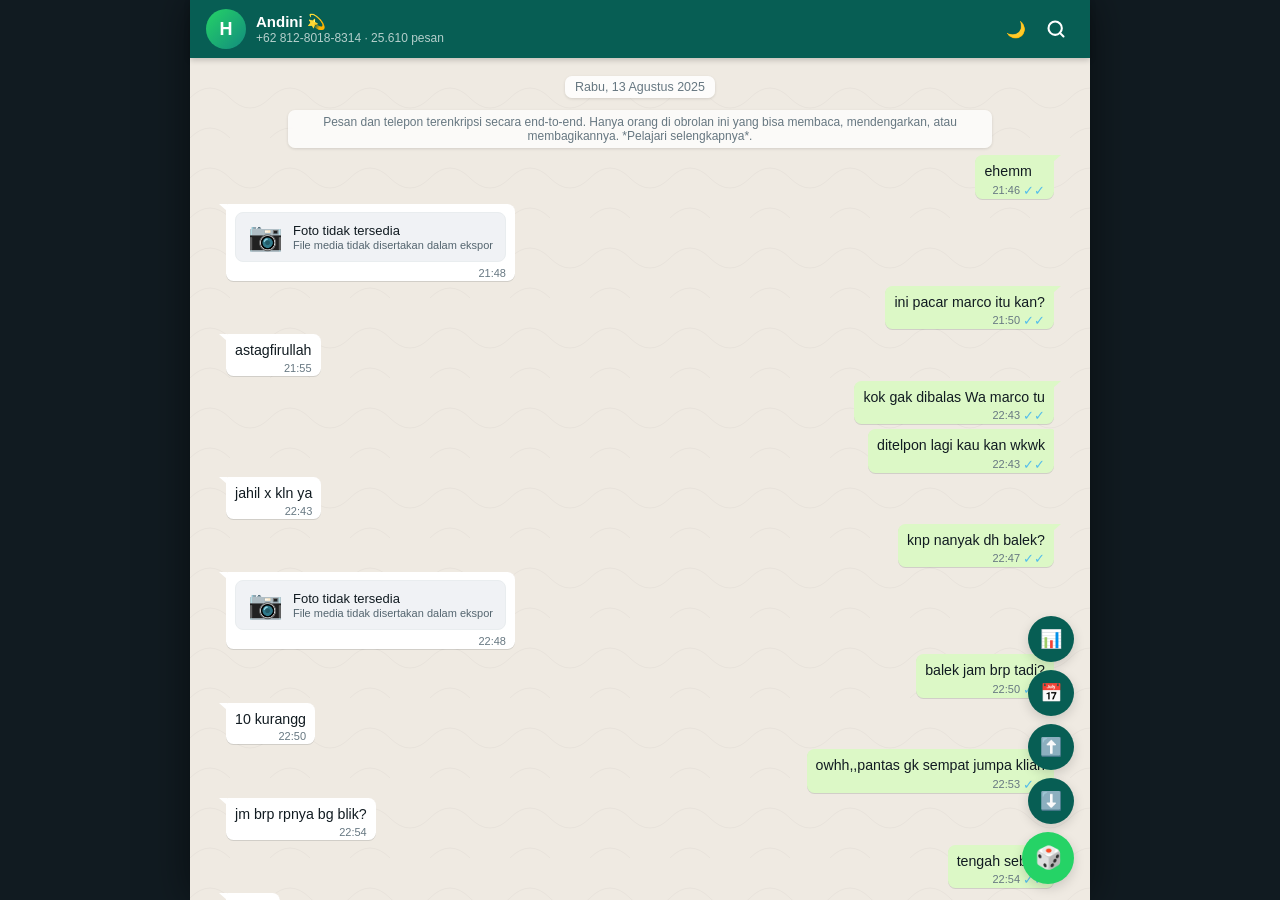
<file: index.html>
<!DOCTYPE html>
<html lang="id">
<head>
  <meta charset="UTF-8">
  <meta name="viewport" content="width=device-width, initial-scale=1.0, maximum-scale=1.0, user-scalable=no">
  <meta name="theme-color" content="#075e54">
  <meta name="apple-mobile-web-app-capable" content="yes">
  <meta name="apple-mobile-web-app-status-bar-style" content="black-translucent">
  <title>Andini 💫 — WhatsApp Memory</title>
  <!-- Google Analytics -->
  <script async src="https://www.googletagmanager.com/gtag/js?id=G-EG5H5BYGVZ"></script>
  <script>
    window.dataLayer = window.dataLayer || [];
    function gtag(){dataLayer.push(arguments);}
    gtag('js', new Date());
    gtag('config', 'G-EG5H5BYGVZ');
  </script>
  <link rel="stylesheet" href="style.css">
</head>
<body>

<!-- ============ LOADING SCREEN ============ -->
<div id="loading-screen">
  <div class="loading-logo">💬</div>
  <div class="loading-title">WhatsApp Memory</div>
  <div class="loading-progress-wrap">
    <div class="loading-progress-bar" id="loading-bar" style="width:0%"></div>
  </div>
  <div class="loading-status" id="loading-status">Memuat kenangan...</div>
</div>

<!-- ============ MAIN APP ============ -->
<div id="app">

  <!-- HEADER -->
  <header id="chat-header">
    <div class="avatar" title="Lihat profil">H</div>
    <div class="header-info">
      <div class="header-name">Andini 💫</div>
      <div class="header-sub">+62 812-8018-8314 · 25.610 pesan</div>
    </div>
    <div class="header-actions">
      <button class="icon-btn" id="dark-toggle" title="Dark/Light mode">🌙</button>
      <button class="icon-btn" id="search-icon" title="Cari pesan">
        <svg width="20" height="20" viewBox="0 0 24 24" fill="none" stroke="currentColor" stroke-width="2.5" stroke-linecap="round" stroke-linejoin="round">
          <circle cx="11" cy="11" r="8"/><line x1="21" y1="21" x2="16.65" y2="16.65"/>
        </svg>
      </button>
    </div>
  </header>

  <!-- SEARCH BAR -->
  <div id="search-bar">
    <button id="search-close" class="search-nav-btn" title="Tutup pencarian">
      <svg width="20" height="20" viewBox="0 0 24 24" fill="none" stroke="currentColor" stroke-width="2.5">
        <line x1="18" y1="6" x2="6" y2="18"/><line x1="6" y1="6" x2="18" y2="18"/>
      </svg>
    </button>
    <input type="text" id="search-input" placeholder="Cari pesan..." autocomplete="off">
    <span id="search-count"></span>
    <button id="search-prev" class="search-nav-btn" title="Sebelumnya">
      <svg width="16" height="16" viewBox="0 0 24 24" fill="none" stroke="currentColor" stroke-width="2.5">
        <polyline points="18,15 12,9 6,15"/>
      </svg>
    </button>
    <button id="search-next" class="search-nav-btn" title="Berikutnya">
      <svg width="16" height="16" viewBox="0 0 24 24" fill="none" stroke="currentColor" stroke-width="2.5">
        <polyline points="6,9 12,15 18,9"/>
      </svg>
    </button>
  </div>

  <!-- MESSAGES -->
  <div id="messages-wrapper">
    <div id="messages-container">
      <!-- Pesan akan dirender oleh JavaScript -->
    </div>
  </div>

</div>

<!-- ============ FLOATING ACTION BUTTONS ============ -->
<div id="fab-container">
  <button class="fab" id="fab-stats" title="Statistik Chat" style="font-size:18px">📊</button>
  <button class="fab" id="fab-date" title="Lompat ke Tanggal" style="font-size:18px">📅</button>
  <button class="fab" id="fab-top" title="Ke Pesan Pertama" style="font-size:18px">⬆️</button>
  <button class="fab" id="fab-bottom" title="Ke Pesan Terakhir" style="font-size:18px">⬇️</button>
  <button class="fab primary" id="fab-memory" title="Kenangan Acak">🎲</button>
</div>

<!-- ============ DATE JUMP MODAL ============ -->
<div class="modal-overlay" id="date-modal">
  <div class="modal">
    <div class="modal-title">
      📅 Lompat ke Tanggal
      <button class="modal-close" id="close-date-modal">×</button>
    </div>
    <div class="date-list" id="date-list">
      <!-- Tanggal diisi oleh JavaScript -->
    </div>
  </div>
</div>

<!-- ============ STATS PANEL ============ -->
<div id="stats-panel">
  <div class="stats-container">
    <div class="stats-header">
      <div class="stats-title">📊 Statistik Percakapan</div>
      <button class="modal-close" id="close-stats">×</button>
    </div>
    <div id="stats-content">
      <!-- Konten statistik diisi JavaScript -->
    </div>
  </div>
</div>

<!-- ============ RANDOM MEMORY TOAST ============ -->
<div id="memory-toast">
  <div class="memory-card">
    <div class="memory-emoji" id="memory-emoji">💫</div>
    <div class="memory-date" id="memory-date"></div>
    <div class="memory-sender" id="memory-sender"></div>
    <div class="memory-text" id="memory-text"></div>
    <div class="memory-actions">
      <button class="btn btn-secondary" id="memory-close">Tutup</button>
      <button class="btn btn-secondary" id="memory-again">🎲 Lagi</button>
      <button class="btn btn-primary" id="memory-goto">Lihat Chat →</button>
    </div>
  </div>
</div>

<!-- ============ SCRIPTS ============ -->
<!-- Data percakapan di-embed langsung — tidak perlu server/internet -->
<script src="chat_data.js"></script>
<script src="app.js"></script>

</body>
</html>
</file>
<file: style.css>
/* ============================================
   WhatsApp Memory Viewer - Premium CSS
   ============================================ */

:root {
  /* Light Mode Colors */
  --bg-main: #efeae2;
  --bg-header: #075e54;
  --bg-header-sub: #128c7e;
  --bg-bubble-right: #dcf8c6;
  --bg-bubble-left: #ffffff;
  --bg-date-sep: rgba(255,255,255,0.85);
  --bg-system: rgba(255,255,255,0.75);
  --bg-search: #f0f2f5;
  --bg-sidebar: #ffffff;
  --bg-stats-card: #ffffff;
  --bg-media-card: #f0f2f5;
  --bg-vn-card: #e8f5e9;
  --bg-overlay: rgba(0,0,0,0.5);

  --text-primary: #111b21;
  --text-secondary: #54656f;
  --text-time: #667781;
  --text-system: #667781;
  --text-sender: #06cf9c;
  --text-search-highlight: #f3722c;
  --text-on-header: #ffffff;
  --text-bubble-right: #111b21;
  --text-bubble-left: #111b21;

  --border-light: #e9edef;
  --border-input: #d1d7db;
  --shadow-bubble: 0 1px 0.5px rgba(11,20,26,0.13);
  --shadow-card: 0 1px 3px rgba(0,0,0,0.12);
  --shadow-float: 0 4px 12px rgba(0,0,0,0.15);

  --radius-bubble: 7.5px;
  --radius-card: 12px;

  --font-main: -apple-system, BlinkMacSystemFont, 'Segoe UI', Roboto, Helvetica, Arial, sans-serif;
  --font-size-msg: 14.2px;
  --font-size-time: 11px;
  --font-size-date: 12.5px;

  --transition: 0.2s ease;
  --header-height: 58px;
  --search-bar-height: 50px;
}

/* Dark Mode */
body.dark {
  --bg-main: #0b141a;
  --bg-header: #1f2c33;
  --bg-header-sub: #182229;
  --bg-bubble-right: #005c4b;
  --bg-bubble-left: #202c33;
  --bg-date-sep: rgba(31,44,51,0.9);
  --bg-system: rgba(31,44,51,0.85);
  --bg-search: #111b21;
  --bg-sidebar: #111b21;
  --bg-stats-card: #1f2c33;
  --bg-media-card: #2a3942;
  --bg-vn-card: #1a2f1e;
  --bg-overlay: rgba(0,0,0,0.7);

  --text-primary: #e9edef;
  --text-secondary: #8696a0;
  --text-time: #8696a0;
  --text-system: #8696a0;
  --text-sender: #06cf9c;
  --text-bubble-right: #e9edef;
  --text-bubble-left: #e9edef;

  --border-light: #2a3942;
  --border-input: #2a3942;
  --shadow-bubble: 0 1px 0.5px rgba(0,0,0,0.4);
  --shadow-card: 0 1px 3px rgba(0,0,0,0.3);
  --shadow-float: 0 4px 12px rgba(0,0,0,0.4);
}

/* Reset & Base */
*, *::before, *::after { box-sizing: border-box; margin: 0; padding: 0; }

html { height: 100%; }

body {
  font-family: var(--font-main);
  background: var(--bg-main);
  color: var(--text-primary);
  height: 100%;
  overflow: hidden;
  transition: background var(--transition), color var(--transition);
}

/* ============ LAYOUT ============ */
#app {
  display: flex;
  flex-direction: column;
  height: 100vh;
  max-width: 900px;
  margin: 0 auto;
  position: relative;
}

/* ============ HEADER ============ */
#chat-header {
  display: flex;
  align-items: center;
  gap: 10px;
  padding: 8px 16px;
  background: var(--bg-header);
  height: var(--header-height);
  flex-shrink: 0;
  position: relative;
  z-index: 100;
  box-shadow: 0 2px 6px rgba(0,0,0,0.2);
}

.avatar {
  width: 40px;
  height: 40px;
  border-radius: 50%;
  background: linear-gradient(135deg, #25d366, #128c7e);
  display: flex;
  align-items: center;
  justify-content: center;
  font-size: 18px;
  color: white;
  font-weight: 700;
  flex-shrink: 0;
  cursor: pointer;
  text-transform: uppercase;
}

.header-info {
  flex: 1;
  min-width: 0;
  cursor: pointer;
}

.header-name {
  font-size: 15px;
  font-weight: 600;
  color: var(--text-on-header);
  white-space: nowrap;
  overflow: hidden;
  text-overflow: ellipsis;
}

.header-sub {
  font-size: 12px;
  color: rgba(255,255,255,0.7);
}

.header-actions {
  display: flex;
  gap: 4px;
  align-items: center;
}

.icon-btn {
  width: 36px;
  height: 36px;
  border: none;
  background: transparent;
  color: var(--text-on-header);
  border-radius: 50%;
  cursor: pointer;
  display: flex;
  align-items: center;
  justify-content: center;
  transition: background var(--transition);
  font-size: 18px;
}

.icon-btn:hover { background: rgba(255,255,255,0.15); }
.icon-btn:active { background: rgba(255,255,255,0.25); }

/* ============ SEARCH BAR ============ */
#search-bar {
  display: none;
  align-items: center;
  gap: 8px;
  padding: 8px 12px;
  background: var(--bg-header-sub);
  height: var(--search-bar-height);
  flex-shrink: 0;
}

#search-bar.visible { display: flex; }

#search-input {
  flex: 1;
  border: none;
  background: rgba(255,255,255,0.15);
  color: white;
  padding: 7px 12px;
  border-radius: 20px;
  font-size: 14px;
  outline: none;
  font-family: var(--font-main);
}

#search-input::placeholder { color: rgba(255,255,255,0.6); }

#search-count {
  color: rgba(255,255,255,0.8);
  font-size: 12px;
  white-space: nowrap;
  min-width: 60px;
  text-align: right;
}

.search-nav-btn {
  background: transparent;
  border: none;
  color: white;
  cursor: pointer;
  padding: 4px;
  border-radius: 50%;
  display: flex;
  align-items: center;
  justify-content: center;
  width: 30px;
  height: 30px;
  transition: background var(--transition);
}

.search-nav-btn:hover { background: rgba(255,255,255,0.15); }

/* ============ CHAT MESSAGES AREA ============ */
#messages-wrapper {
  flex: 1;
  overflow-y: auto;
  overflow-x: hidden;
  position: relative;
  background: var(--bg-main);
  background-image: url("data:image/svg+xml,%3Csvg width='400' height='400' xmlns='http://www.w3.org/2000/svg'%3E%3Cdefs%3E%3Cpattern id='p' width='80' height='80' patternUnits='userSpaceOnUse'%3E%3Cpath d='M0 40 Q20 20 40 40 Q60 60 80 40' stroke='%23c8c4bc' stroke-width='0.5' fill='none' opacity='0.4'/%3E%3Cpath d='M0 80 Q20 60 40 80' stroke='%23c8c4bc' stroke-width='0.5' fill='none' opacity='0.4'/%3E%3C/pattern%3E%3C/defs%3E%3Crect width='400' height='400' fill='url(%23p)'/%3E%3C/svg%3E");
  scroll-behavior: smooth;
}

body.dark #messages-wrapper {
  background-image: url("data:image/svg+xml,%3Csvg width='400' height='400' xmlns='http://www.w3.org/2000/svg'%3E%3Cdefs%3E%3Cpattern id='p' width='80' height='80' patternUnits='userSpaceOnUse'%3E%3Cpath d='M0 40 Q20 20 40 40 Q60 60 80 40' stroke='%23182229' stroke-width='0.8' fill='none' opacity='0.6'/%3E%3Cpath d='M0 80 Q20 60 40 80' stroke='%23182229' stroke-width='0.8' fill='none' opacity='0.6'/%3E%3C/pattern%3E%3C/defs%3E%3Crect width='400' height='400' fill='url(%23p)'/%3E%3C/svg%3E");
}

#messages-container {
  padding: 8px 4% 12px;
  display: flex;
  flex-direction: column;
  gap: 2px;
  min-height: 100%;
}

/* ============ DATE SEPARATOR ============ */
.date-separator {
  display: flex;
  justify-content: center;
  margin: 10px 0 6px;
  position: relative;
  z-index: 1;
}

.date-separator-inner {
  background: var(--bg-date-sep);
  color: var(--text-system);
  font-size: var(--font-size-date);
  font-weight: 500;
  padding: 4px 10px;
  border-radius: 7px;
  box-shadow: var(--shadow-card);
  backdrop-filter: blur(4px);
}

/* ============ SYSTEM MESSAGES ============ */
.system-message {
  display: flex;
  justify-content: center;
  margin: 4px 0;
}

.system-message-inner {
  background: var(--bg-system);
  color: var(--text-system);
  font-size: 12px;
  padding: 5px 12px;
  border-radius: 7px;
  max-width: 85%;
  text-align: center;
  box-shadow: var(--shadow-card);
  backdrop-filter: blur(4px);
}

/* ============ MESSAGE BUBBLES ============ */
.message-row {
  display: flex;
  margin-bottom: 1px;
  padding: 1px 0;
}

.message-row.right { justify-content: flex-end; }
.message-row.left { justify-content: flex-start; }

/* Group consecutive messages - reduce gap */
.message-row.grouped { margin-bottom: 0; }

.bubble {
  max-width: min(75%, 520px);
  padding: 6px 9px 4px;
  border-radius: var(--radius-bubble);
  position: relative;
  box-shadow: var(--shadow-bubble);
  word-wrap: break-word;
  overflow-wrap: break-word;
  animation: bubbleIn 0.15s ease-out;
}

@keyframes bubbleIn {
  from { opacity: 0; transform: scale(0.95); }
  to { opacity: 1; transform: scale(1); }
}

.message-row.right .bubble {
  background: var(--bg-bubble-right);
  color: var(--text-bubble-right);
  border-top-right-radius: 2px;
}

.message-row.left .bubble {
  background: var(--bg-bubble-left);
  color: var(--text-bubble-left);
  border-top-left-radius: 2px;
}

/* Tail for first in group */
.message-row.right .bubble.first-in-group::after {
  content: '';
  position: absolute;
  right: -7px;
  top: 0;
  width: 0;
  height: 0;
  border-left: 8px solid var(--bg-bubble-right);
  border-bottom: 7px solid transparent;
}

.message-row.left .bubble.first-in-group::before {
  content: '';
  position: absolute;
  left: -7px;
  top: 0;
  width: 0;
  height: 0;
  border-right: 8px solid var(--bg-bubble-left);
  border-bottom: 7px solid transparent;
}

.bubble-text {
  font-size: var(--font-size-msg);
  line-height: 1.45;
  white-space: pre-wrap;
  word-break: break-word;
}

/* WhatsApp text formatting */
.bubble-text .bold { font-weight: 700; }
.bubble-text .italic { font-style: italic; }
.bubble-text .strike { text-decoration: line-through; }
.bubble-text .mono {
  font-family: 'Courier New', monospace;
  font-size: 13px;
  background: rgba(0,0,0,0.06);
  padding: 0 3px;
  border-radius: 3px;
}

/* Deleted message */
.bubble-text.deleted {
  color: var(--text-secondary);
  font-style: italic;
}

/* Edited tag */
.edited-tag {
  font-size: 10px;
  color: var(--text-time);
  font-style: italic;
  margin-left: 4px;
}

/* Message meta (time + status) */
.bubble-meta {
  display: flex;
  align-items: center;
  justify-content: flex-end;
  gap: 3px;
  margin-top: 2px;
  float: right;
  margin-left: 8px;
  margin-bottom: -2px;
}

.bubble-time {
  font-size: var(--font-size-time);
  color: var(--text-time);
  white-space: nowrap;
  line-height: 1;
}

.bubble-tick {
  color: #53bdeb;
  font-size: 13px;
  line-height: 1;
}

/* ============ MEDIA CARDS ============ */
.media-card {
  display: flex;
  align-items: center;
  gap: 10px;
  background: var(--bg-media-card);
  border-radius: 8px;
  padding: 10px 12px;
  margin: 2px 0 4px;
  min-width: 200px;
  max-width: 100%;
  border: 1px solid var(--border-light);
}

.media-icon {
  font-size: 28px;
  flex-shrink: 0;
  line-height: 1;
}

.media-info {
  flex: 1;
  min-width: 0;
}

.media-label {
  font-size: 13px;
  font-weight: 500;
  color: var(--text-primary);
}

.media-sublabel {
  font-size: 11px;
  color: var(--text-secondary);
  margin-top: 1px;
}

/* ============ VOICE NOTE ============ */
.vn-card {
  background: var(--bg-vn-card);
  border-radius: 20px;
  padding: 8px 12px;
  min-width: 220px;
  max-width: 300px;
  border: 1px solid rgba(37, 211, 102, 0.2);
}

.vn-card audio {
  width: 100%;
  height: 36px;
  outline: none;
}

.vn-card audio::-webkit-media-controls-panel {
  background: transparent;
}

.vn-placeholder {
  display: flex;
  align-items: center;
  gap: 10px;
  padding: 4px 0;
}

.vn-waveform {
  display: flex;
  align-items: center;
  gap: 2px;
  flex: 1;
}

.vn-bar {
  width: 3px;
  border-radius: 2px;
  background: var(--text-secondary);
  opacity: 0.5;
  animation: wave 1s ease-in-out infinite;
}

.vn-bar:nth-child(1) { height: 8px; animation-delay: 0s; }
.vn-bar:nth-child(2) { height: 16px; animation-delay: 0.1s; }
.vn-bar:nth-child(3) { height: 12px; animation-delay: 0.2s; }
.vn-bar:nth-child(4) { height: 20px; animation-delay: 0.3s; }
.vn-bar:nth-child(5) { height: 14px; animation-delay: 0.4s; }
.vn-bar:nth-child(6) { height: 18px; animation-delay: 0.5s; }
.vn-bar:nth-child(7) { height: 10px; animation-delay: 0.6s; }
.vn-bar:nth-child(8) { height: 16px; animation-delay: 0.7s; }
.vn-bar:nth-child(9) { height: 22px; animation-delay: 0.8s; }
.vn-bar:nth-child(10) { height: 12px; animation-delay: 0.9s; }

@keyframes wave {
  0%, 100% { transform: scaleY(0.5); opacity: 0.4; }
  50% { transform: scaleY(1); opacity: 0.8; }
}

.vn-label {
  font-size: 12px;
  color: var(--text-secondary);
  font-style: italic;
}

/* Search highlight */
.highlight {
  background: rgba(255, 215, 0, 0.65);
  color: #000;
  border-radius: 2px;
  padding: 0 1px;
}

.highlight.active {
  background: rgba(255, 150, 0, 0.75);
}

/* ============ FLOATING BUTTONS ============ */
#fab-container {
  position: fixed;
  right: 16px;
  bottom: 16px;
  display: flex;
  flex-direction: column;
  gap: 8px;
  align-items: flex-end;
  z-index: 200;
}

/* On desktop constrained to app width */
@media (min-width: 900px) {
  #fab-container {
    right: calc((100vw - 900px) / 2 + 16px);
  }
}

.fab {
  background: var(--bg-header);
  color: white;
  border: none;
  border-radius: 50%;
  width: 46px;
  height: 46px;
  font-size: 20px;
  cursor: pointer;
  box-shadow: var(--shadow-float);
  display: flex;
  align-items: center;
  justify-content: center;
  transition: transform var(--transition), background var(--transition);
  text-decoration: none;
}

.fab:hover { transform: scale(1.1); background: var(--bg-header-sub); }
.fab:active { transform: scale(0.95); }

.fab.primary {
  width: 52px;
  height: 52px;
  font-size: 22px;
  background: #25d366;
}

.fab.primary:hover { background: #1da851; }

.fab-label {
  font-size: 11px;
  background: rgba(0,0,0,0.7);
  color: white;
  padding: 2px 8px;
  border-radius: 10px;
  position: absolute;
  right: 58px;
  white-space: nowrap;
}

/* ============ DATE JUMP MODAL ============ */
.modal-overlay {
  display: none;
  position: fixed;
  inset: 0;
  background: var(--bg-overlay);
  z-index: 300;
  align-items: center;
  justify-content: center;
  backdrop-filter: blur(3px);
  padding: 20px;
}

.modal-overlay.visible { display: flex; }

.modal {
  background: var(--bg-sidebar);
  border-radius: var(--radius-card);
  padding: 20px;
  max-width: 380px;
  width: 100%;
  box-shadow: var(--shadow-float);
  max-height: 80vh;
  display: flex;
  flex-direction: column;
}

.modal-title {
  font-size: 16px;
  font-weight: 600;
  color: var(--text-primary);
  margin-bottom: 14px;
  padding-bottom: 10px;
  border-bottom: 1px solid var(--border-light);
}

.modal-close {
  float: right;
  cursor: pointer;
  background: none;
  border: none;
  font-size: 20px;
  color: var(--text-secondary);
  line-height: 1;
}

.date-list {
  overflow-y: auto;
  flex: 1;
  display: grid;
  grid-template-columns: 1fr 1fr;
  gap: 6px;
  padding-right: 4px;
}

.date-item {
  padding: 8px 10px;
  border-radius: 8px;
  border: 1px solid var(--border-light);
  cursor: pointer;
  font-size: 13px;
  color: var(--text-primary);
  transition: background var(--transition), border-color var(--transition);
  text-align: center;
}

.date-item:hover {
  background: #25d366;
  color: white;
  border-color: #25d366;
}

/* ============ STATS PANEL ============ */
#stats-panel {
  display: none;
  position: fixed;
  inset: 0;
  background: var(--bg-overlay);
  z-index: 300;
  align-items: flex-start;
  justify-content: center;
  overflow-y: auto;
  padding: 20px;
  backdrop-filter: blur(3px);
}

#stats-panel.visible { display: flex; }

.stats-container {
  background: var(--bg-sidebar);
  border-radius: var(--radius-card);
  padding: 20px;
  max-width: 500px;
  width: 100%;
  box-shadow: var(--shadow-float);
  margin: auto;
}

.stats-header {
  display: flex;
  justify-content: space-between;
  align-items: center;
  margin-bottom: 16px;
  padding-bottom: 12px;
  border-bottom: 1px solid var(--border-light);
}

.stats-title {
  font-size: 17px;
  font-weight: 700;
  color: var(--text-primary);
}

.stats-grid {
  display: grid;
  grid-template-columns: 1fr 1fr;
  gap: 10px;
  margin-bottom: 16px;
}

.stat-card {
  background: var(--bg-stats-card);
  border: 1px solid var(--border-light);
  border-radius: 10px;
  padding: 12px;
  text-align: center;
  box-shadow: var(--shadow-card);
}

.stat-number {
  font-size: 22px;
  font-weight: 700;
  color: #075e54;
  line-height: 1.2;
}

body.dark .stat-number { color: #25d366; }

.stat-label {
  font-size: 11px;
  color: var(--text-secondary);
  margin-top: 2px;
  font-weight: 500;
}

.stats-section {
  margin-top: 14px;
}

.stats-section-title {
  font-size: 13px;
  font-weight: 600;
  color: var(--text-secondary);
  text-transform: uppercase;
  letter-spacing: 0.5px;
  margin-bottom: 8px;
}

.sender-bar-wrap {
  margin-bottom: 10px;
}

.sender-bar-label {
  display: flex;
  justify-content: space-between;
  font-size: 13px;
  color: var(--text-primary);
  margin-bottom: 4px;
}

.sender-bar-track {
  height: 8px;
  background: var(--border-light);
  border-radius: 4px;
  overflow: hidden;
}

.sender-bar-fill {
  height: 100%;
  border-radius: 4px;
  transition: width 0.5s ease;
}

.sender-bar-fill.right { background: #25d366; }
.sender-bar-fill.left { background: #53bdeb; }

.top-list {
  display: flex;
  flex-wrap: wrap;
  gap: 6px;
  margin-top: 6px;
}

.top-tag {
  background: var(--bg-search);
  border: 1px solid var(--border-light);
  border-radius: 20px;
  padding: 4px 10px;
  font-size: 12.5px;
  color: var(--text-primary);
  display: flex;
  align-items: center;
  gap: 5px;
}

.top-tag .count {
  font-size: 11px;
  color: var(--text-secondary);
}

.hour-chart {
  display: flex;
  align-items: flex-end;
  gap: 3px;
  height: 60px;
  margin-top: 8px;
}

.hour-bar-wrap {
  flex: 1;
  display: flex;
  flex-direction: column;
  align-items: center;
  height: 100%;
  justify-content: flex-end;
}

.hour-bar {
  width: 100%;
  background: #25d366;
  border-radius: 2px 2px 0 0;
  min-height: 2px;
  transition: height 0.5s ease;
  opacity: 0.8;
}

.hour-label {
  font-size: 9px;
  color: var(--text-secondary);
  margin-top: 3px;
}

/* ============ RANDOM MEMORY TOAST ============ */
#memory-toast {
  display: none;
  position: fixed;
  inset: 0;
  background: var(--bg-overlay);
  z-index: 400;
  align-items: center;
  justify-content: center;
  padding: 20px;
  backdrop-filter: blur(4px);
}

#memory-toast.visible { display: flex; }

.memory-card {
  background: var(--bg-sidebar);
  border-radius: var(--radius-card);
  padding: 24px;
  max-width: 400px;
  width: 100%;
  box-shadow: var(--shadow-float);
  text-align: center;
  animation: popIn 0.3s cubic-bezier(0.34, 1.56, 0.64, 1);
}

@keyframes popIn {
  from { transform: scale(0.7); opacity: 0; }
  to { transform: scale(1); opacity: 1; }
}

.memory-emoji { font-size: 40px; margin-bottom: 10px; }

.memory-date {
  font-size: 12px;
  color: var(--text-secondary);
  margin-bottom: 10px;
  font-weight: 500;
}

.memory-sender {
  font-size: 13px;
  font-weight: 600;
  color: #075e54;
  margin-bottom: 8px;
}

body.dark .memory-sender { color: #25d366; }

.memory-text {
  font-size: 15px;
  color: var(--text-primary);
  line-height: 1.5;
  background: var(--bg-search);
  padding: 12px 16px;
  border-radius: 10px;
  margin-bottom: 16px;
  text-align: left;
  max-height: 200px;
  overflow-y: auto;
  white-space: pre-wrap;
  word-break: break-word;
}

.memory-actions {
  display: flex;
  gap: 10px;
  justify-content: center;
}

.btn {
  padding: 9px 20px;
  border-radius: 20px;
  border: none;
  cursor: pointer;
  font-size: 14px;
  font-weight: 500;
  transition: all var(--transition);
  font-family: var(--font-main);
}

.btn-primary {
  background: #25d366;
  color: white;
}

.btn-primary:hover { background: #1da851; }

.btn-secondary {
  background: var(--bg-search);
  color: var(--text-primary);
  border: 1px solid var(--border-light);
}

.btn-secondary:hover { background: var(--border-light); }

/* ============ LOADING ============ */
#loading-screen {
  position: fixed;
  inset: 0;
  background: var(--bg-header);
  display: flex;
  flex-direction: column;
  align-items: center;
  justify-content: center;
  z-index: 9999;
  gap: 16px;
}

.loading-logo {
  font-size: 64px;
  animation: pulse 1.5s ease-in-out infinite;
}

@keyframes pulse {
  0%, 100% { transform: scale(1); opacity: 1; }
  50% { transform: scale(1.05); opacity: 0.85; }
}

.loading-title {
  font-size: 20px;
  font-weight: 700;
  color: white;
}

.loading-progress-wrap {
  width: 200px;
  height: 4px;
  background: rgba(255,255,255,0.2);
  border-radius: 2px;
  overflow: hidden;
}

.loading-progress-bar {
  height: 100%;
  background: #25d366;
  border-radius: 2px;
  transition: width 0.1s ease;
}

.loading-status {
  font-size: 13px;
  color: rgba(255,255,255,0.7);
}

/* ============ SCROLL TO TOP / BOTTOM ============ */
#scroll-top-btn {
  display: none;
}

/* ============ DARK MODE TOGGLE ============ */
#dark-toggle {
  font-size: 16px;
}

/* ============ VIRTUAL SCROLL ============ */
#virtual-spacer-top, #virtual-spacer-bottom {
  flex-shrink: 0;
}

/* ============ SCROLLBAR ============ */
#messages-wrapper::-webkit-scrollbar { width: 5px; }
#messages-wrapper::-webkit-scrollbar-track { background: transparent; }
#messages-wrapper::-webkit-scrollbar-thumb { background: rgba(0,0,0,0.2); border-radius: 3px; }
body.dark #messages-wrapper::-webkit-scrollbar-thumb { background: rgba(255,255,255,0.15); }

/* ============ RESPONSIVE ============ */
@media (max-width: 600px) {
  #messages-container { padding: 6px 2% 10px; }
  .bubble { max-width: 88%; }
  .stats-grid { grid-template-columns: 1fr 1fr; }
  .date-list { grid-template-columns: 1fr 1fr 1fr; }
}

@media (min-width: 900px) {
  body { background: #111b21; }
  #app { box-shadow: 0 0 40px rgba(0,0,0,0.5); }
}

/* Emoji sizing in bubbles */
.bubble-text.emoji-only {
  font-size: 32px;
  line-height: 1.2;
}

.bubble-text.emoji-only-small {
  font-size: 24px;
  line-height: 1.2;
}

/* Link style */
.bubble-text a {
  color: #0099cc;
  word-break: break-all;
}

body.dark .bubble-text a { color: #53bdeb; }
</file>
